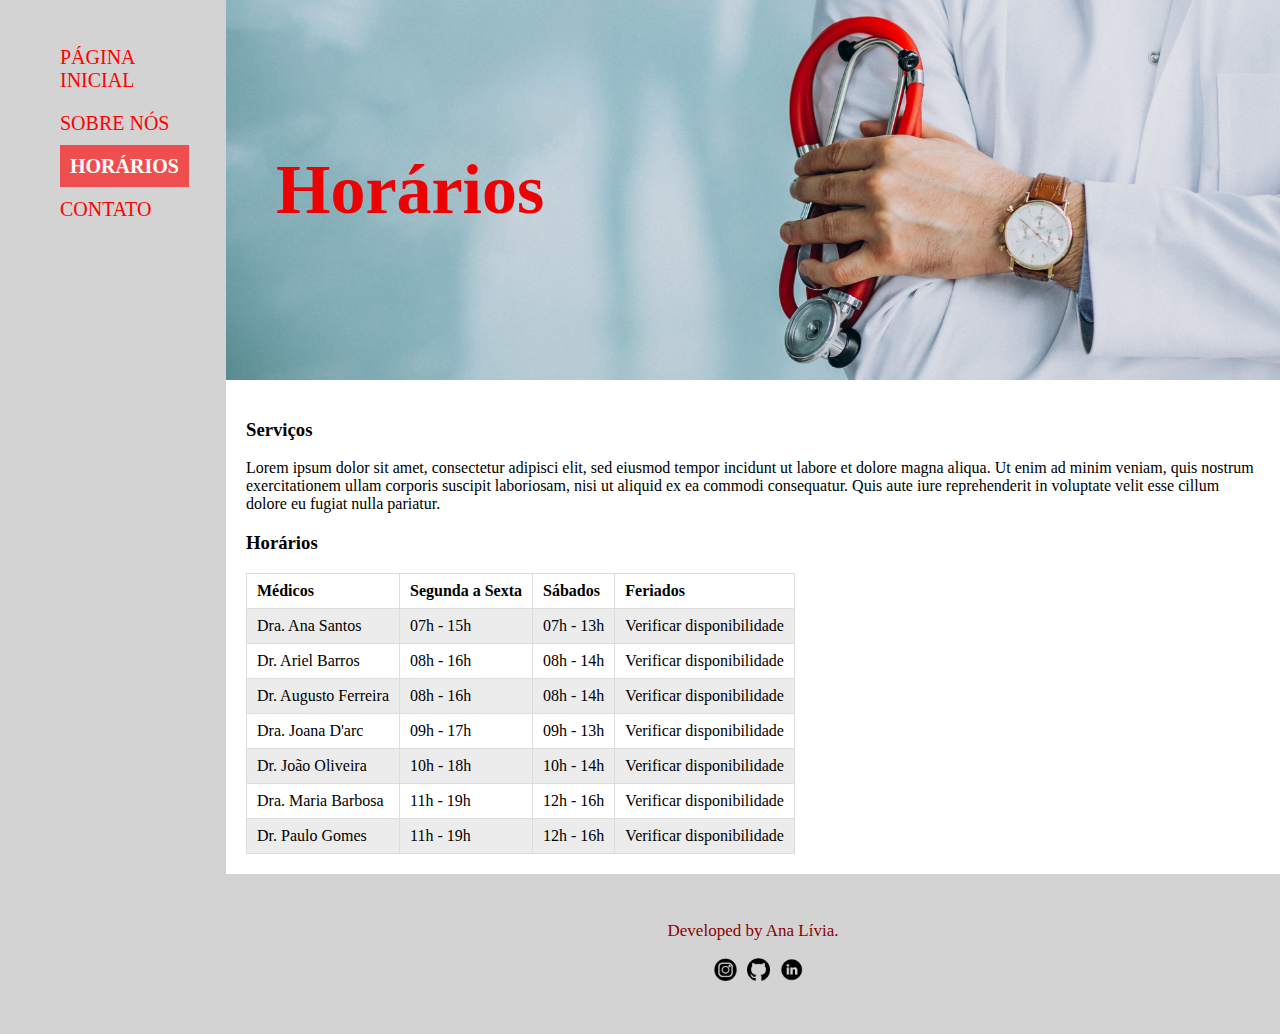
<file: horario.html>
<!DOCTYPE html>
<html lang="en">
<head>
    <meta charset="UTF-8" />
    <meta name="viewport" content="user-scalable=0" />
    <title>Heart Center</title>
    <link rel="stylesheet" href="horario.css">
</head>
<body>
    <div class="wrapper">
        <div class="menu">
            <ul>
                <li id="inactive"><a href="../coracao_medcenter/index.html">Página Inicial</a></li>
                <li id="inactive"><a href="../coracao_medcenter/sobre.html">Sobre nós</a></li>
                <li id="active"><a href="../coracao_medcenter/horario.html">Horários</a></li>
                <li id="inactive"><a href="../coracao_medcenter/contato.html">Contato</a></li>
            </ul>
        </div>

        <div class="main">
            <div class="header" id="banner">
                <h1>Horários</h1>
            </div>
    
            <div class="content">
                <h3>Serviços</h3>
                <p>Lorem ipsum dolor sit amet, consectetur adipisci elit, sed eiusmod tempor incidunt ut labore et dolore magna aliqua. Ut enim ad minim veniam, quis nostrum exercitationem ullam corporis suscipit laboriosam, nisi ut aliquid ex ea commodi consequatur. Quis aute iure reprehenderit in voluptate velit esse cillum dolore eu fugiat nulla pariatur.</p>
                <h3>Horários</h3>
                    <table>
                        <tr>
                            <th>Médicos</th>
                            <th>Segunda a Sexta</th>
                            <th>Sábados</th>
                            <th>Feriados</th>
                        </tr>
                        <tr>
                            <td>Dra. Ana Santos</td>
                            <td>07h - 15h</td>
                            <td>07h - 13h</td>
                            <td>Verificar disponibilidade</td>
                        </tr>
                        <tr>
                            <td>Dr. Ariel Barros</td>
                            <td>08h - 16h</td>
                            <td>08h - 14h</td>
                            <td>Verificar disponibilidade</td>
                        </tr>
                        <tr>
                            <td>Dr. Augusto Ferreira</td>
                            <td>08h - 16h</td>
                            <td>08h - 14h</td>
                            <td>Verificar disponibilidade</td>
                        </tr>
                        <tr>
                            <td>Dra. Joana D'arc</td>
                            <td>09h - 17h</td>
                            <td>09h - 13h</td>
                            <td>Verificar disponibilidade</td>
                        </tr>
                        <tr>
                            <td>Dr. João Oliveira</td>
                            <td>10h - 18h</td>
                            <td>10h - 14h</td>
                            <td>Verificar disponibilidade</td>
                        </tr>
                        <tr>
                            <td>Dra. Maria Barbosa</td>
                            <td>11h - 19h</td>
                            <td>12h - 16h</td>
                            <td>Verificar disponibilidade</td>
                        </tr>
                        <tr>
                            <td>Dr. Paulo Gomes</td>
                            <td>11h - 19h</td>
                            <td>12h - 16h</td>
                            <td>Verificar disponibilidade</td>
                        </tr>
                    </table>
                
            </div>
            <footer id="credits">
                <div>
                    <p>Developed by Ana Lívia.</p>
                </div>
                <div class="icons">
                    <a href="https://www.instagram.com/al_sg_/"><img src="images/ig.png"></a>
                    <a href="https://github.com/aliviasg"><img src="images/git.png"></a>
                    <a href="https://www.linkedin.com/in/ana-líviasgomes"><img src="images/linkedin.png"></a>
                </div>
            </footer>
        </div>
        
    </div> 
</body>

</html>
</file>
<file: horario.css>
body {
    background-color: lightgray;
    display: flex;
    justify-content: center;
    margin: 0;
}

.wrapper {
    display: flex;
    margin: 0 auto;
    background-color: lightgrey;
}

.main {
    display: flex;
    flex-flow: column;
    width: 85%;
}

.menu {
    width: 15%;
    background-color: lightgray;
    padding: 10px 20px 0px;
}

.menu ul {
    list-style-type: none;
    text-transform: uppercase;
}

.menu li {
    padding-top: 20px;
}

.menu li a {
    text-decoration: none;
    color: red;
    font-size: 20px;

}

#inactive a {
    color: red;
}

#active a {
    background-color: rgba(255, 0, 0, 0.63);
    font-weight: bold;
    color: white;
    padding: 10px;
}

.menu a:hover {
    background-color: rgba(255, 0, 0, 0.50);
    color: white !important;
    padding: 10px;
}

.header {
    min-height: 150px;
    flex: 1;
    display: flex;
    flex-direction: column;
    justify-content: center;
}

.header h1{
    color: rgb(235, 3, 3);
    font-size: 70px;
    text-align: left;
    margin: 0;
    padding-top: 150px;
    padding-bottom: 150px;
    padding-left: 50px;
    max-height: 350px;
}

#banner{
    display: flex;
    justify-content: center;
    background-image: url('./images/redstethoscope.jpg');
    background-position: center;
    background-size: cover;
    height: 400px;
}

.content {
    background-color: white;
    min-height: 300px;
    padding: 20px;
}

table {
    border-collapse: collapse;
}

td, th {
    border: 1px solid #dddddd;
    text-align: left;
    padding-top: 8px;
    padding-bottom: 8px;
    padding-left: 10px;
    padding-right: 10px;
}

tr:nth-child(even) {
    background-color: rgba(211, 211, 211, 0.425);
  }

footer {
    background-color: lightgray;
    height: 100px;
    color: darkred;
    padding: 30px;
    font-size: 17px;
    text-align: center;
}

#credits img {
    height: 23px;
    margin-left: 10px;
}

#credits .icons {
    display: flex;
    justify-content: center;
    margin-top: 8px;
}
</file>
